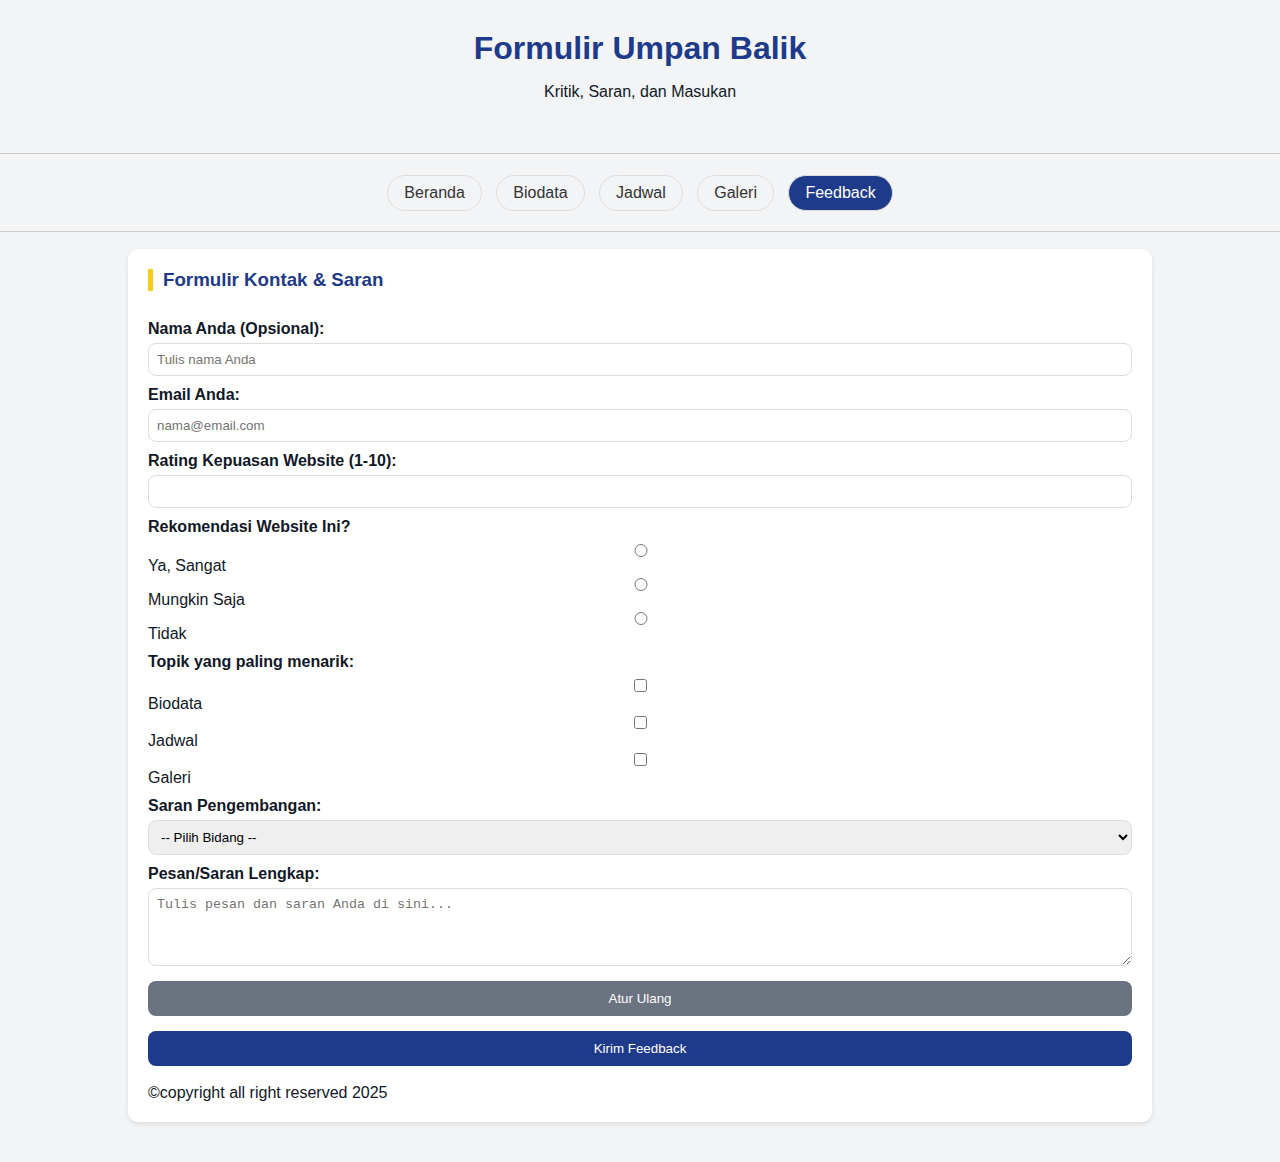
<file: feedback.html>
<!DOCTYPE html>
<html lang="id">
<head>
  <meta charset="UTF-8">
  <meta name="viewport" content="width=device-width, initial-scale=1.0">
  <title>Feedback - HSI Boarding School</title>
</head>
<body>
  <header>
    <h1>Formulir Umpan Balik</h1>
    <p>Kritik, Saran, dan Masukan</p>
  </header>
  <hr>
  <nav>
    <a href="index.html" >Beranda</a>
    <a href="biodata.html">Biodata</a>
    <a href="jadwal.html">Jadwal</a>
    <a href="galeri.html">Galeri</a>
    <a href="feedback.html"class="active">Feedback</a>
  </nav>
  <hr>
  <div class="container">
    <div class="card">
      <h3>Formulir Kontak & Saran</h3>
      <form>
        <label>Nama Anda (Opsional):</label>
        <input type="text" placeholder="Tulis nama Anda">

        <label>Email Anda:</label>
        <input type="email" placeholder="nama@email.com" required>

        <label>Rating Kepuasan Website (1-10):</label>
        <input type="number" min="1" max="10" required>

        <label>Rekomendasi Website Ini?</label>
        <input type="radio" name="rekom" value="ya"> Ya, Sangat
        <input type="radio" name="rekom" value="mungkin"> Mungkin Saja
        <input type="radio" name="rekom" value="tidak"> Tidak

        <label>Topik yang paling menarik:</label>
        <input type="checkbox"> Biodata
        <input type="checkbox"> Jadwal
        <input type="checkbox"> Galeri

        <label>Saran Pengembangan:</label>
        <select>
          <option>-- Pilih Bidang --</option>
          <option>Desain</option>
          <option>Konten</option>
          <option>Fitur</option>
        </select>

        <label>Pesan/Saran Lengkap:</label>
        <textarea rows="4" placeholder="Tulis pesan dan saran Anda di sini..."></textarea>

        <button type="reset" class="reset">Atur Ulang</button>
        <button type="submit" class="submit">Kirim Feedback</button>
        <br>
        <footer> &copy;copyright all right reserved 2025 </footer>
      </form>
    </div>
  </div>
  <link rel="stylesheet" href="style.css">
</body>
</html>
</file>
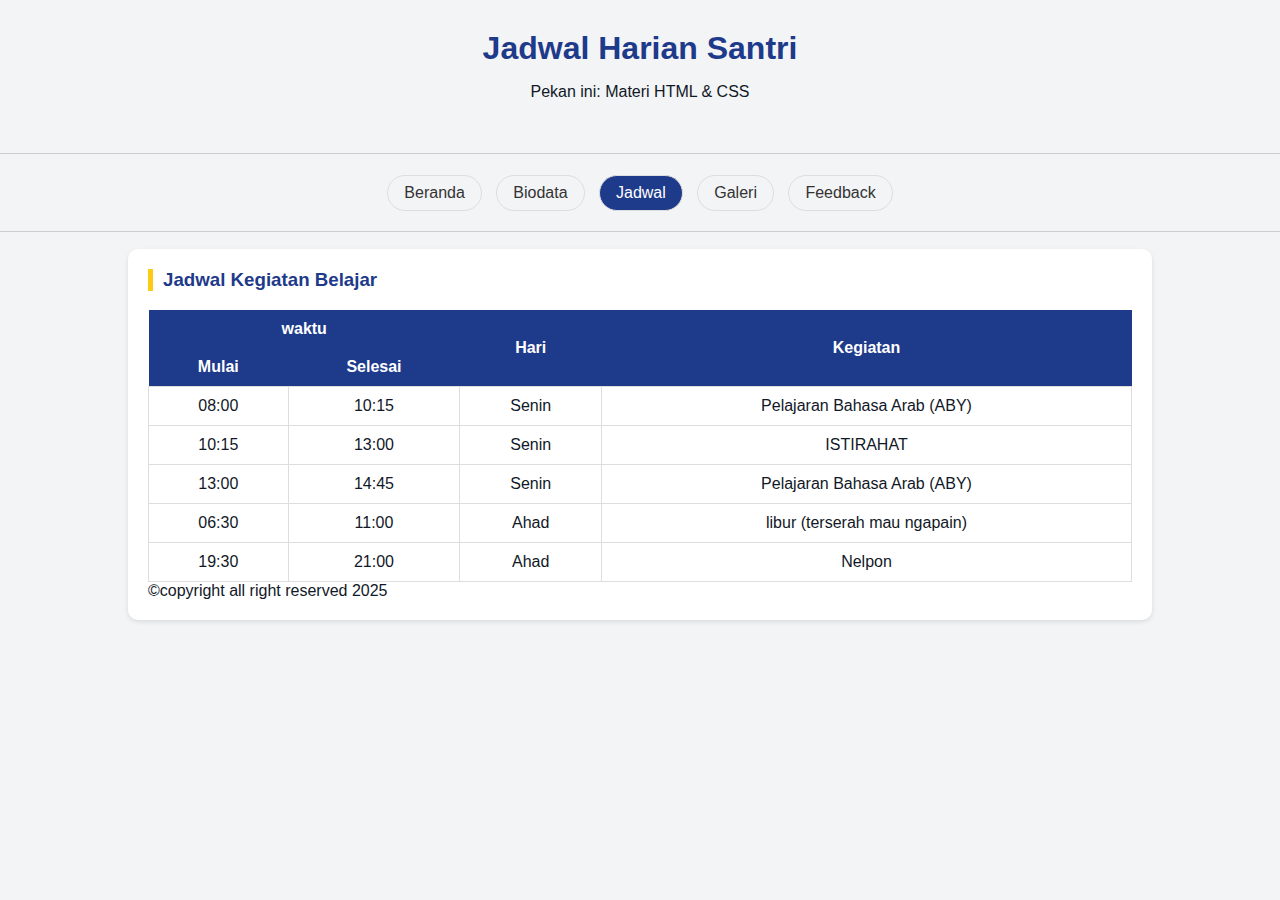
<file: jadwal.html>
<!DOCTYPE html>
<html lang="id">
<head>
  <meta charset="UTF-8">
  <meta name="viewport" content="width=device-width, initial-scale=1.0">
  <title>Jadwal - HSI Boarding School</title>
</head>
<body>
  <header>
    <h1>Jadwal Harian Santri</h1>
    <p>Pekan ini: Materi HTML & CSS</p>
  </header>
  <hr>
  <nav>
    <a href="index.html" >Beranda</a>
    <a href="biodata.html">Biodata</a>
    <a href="jadwal.html"class="active">Jadwal</a>
    <a href="galeri.html">Galeri</a>
    <a href="feedback.html">Feedback</a>
  </nav>
  <hr>
  <div class="container">
    <div class="card">
      <h3>Jadwal Kegiatan Belajar</h3>
      <table class="table">
        <tr>
          <th colspan="2">waktu</th>
          <th rowspan="2">Hari</th>
          <th rowspan="2">Kegiatan</th>
        </tr>
        <tr>
          <th>Mulai</th>
          <th>Selesai</th>
        </tr>
        <tr>
          <td>08:00</td><td>10:15</td><td>Senin</td><td>Pelajaran Bahasa Arab (ABY)</td>
        </tr>
        <tr>
          <td>10:15</td><td>13:00</td><td>Senin</td><td>ISTIRAHAT</td>
        </tr>
        <tr>
          <td>13:00</td><td>14:45</td><td>Senin</td><td>Pelajaran Bahasa Arab (ABY)</td>
        </tr>
        <tr>
          <td>06:30</td><td>11:00</td><td>Ahad</td><td>libur (terserah mau ngapain)</td>
        </tr>
        <tr>
          <td>19:30</td><td>21:00</td><td>Ahad</td><td>Nelpon</td>
        </tr>
      </table>
      <footer> &copy;copyright all right reserved 2025 </footer>
    </div>
  </div>
    <link rel="stylesheet" href="style.css">
</body>
</html>
</file>
<file: style.css>
body {
  font-family: "Segoe UI", Arial, sans-serif;
  background: #f3f4f6;
  margin: 0;
  padding: 0;
  color: #111827;
}

header {
  text-align: center;
  padding: 20px;
}

header img {
  height: 70px;
}

h1 {
  margin: 10px 0 5px;
  color: #1e3a8a;
}

h2 {
  color: #1e3a8a;
  margin-bottom: 10px;
}

nav {
  text-align: center;
  margin: 20px 0;
}

nav a {
  display: inline-block;
  margin: 0 5px;
  padding: 8px 16px;
  border: 1px solid #ddd;
  border-radius: 20px;
  text-decoration: none;
  color: #333;

}




nav a.active, nav a:hover {
  background: #1e3a8a;
  color: white;
}

.container {
  width: 80%;
  margin: auto;
  margin-bottom: 40px;
}

.card {
  background: white;
  padding: 20px;
  margin: 15px 0;
  border-radius: 10px;
  box-shadow: 0 2px 5px rgba(0,0,0,0.1);
}

.card h3 {
  margin-top: 0;
  color: #1e3a8a;
  border-left: 5px solid #facc15;
  padding-left: 10px;
}

.card img {
  border-radius: 50%;
  width: 120px;
  height: 120px;
  object-fit: cover;
}

.table {
  width: 100%;
  border-collapse: collapse;
  margin-top: 15px;
}

.table th {
  background: #1e3a8a;
  color: white;
  padding: 10px;
}

.table td {
  border: 1px solid #ddd;
  padding: 10px;
  text-align: center;
}

.gallery {
  display: grid;
  grid-template-columns: repeat(auto-fit, minmax(220px, 1fr));
  gap: 15px;
  margin-top: 15px;
}

.gallery img {
  width: 100%;
  border-radius: 10px;
}

form {
  display: flex;
  flex-direction: column;
}

form label {
  margin: 10px 0 5px;
  font-weight: bold;
}

form input, form select, form textarea {
  padding: 8px;
  border: 1px solid #ddd;
  border-radius: 8px;
}

form button {
  margin-top: 15px;
  padding: 10px;
  border: none;
  border-radius: 8px;
  cursor: pointer;
}

form .reset {
  background: #6b7280;
  color: white;
}

form .submit {
  background: #1e3a8a;
  color: white;
}

    hr {
      border: none;
      border-top: 1px solid #cccccc;
      height: 1px; 
      margin: 1em 0; 
    }



/* CSS */
.button-30 {
  align-items: center;
  appearance: none;
  background-color: #FCFCFD;
  border-radius: 4px;
  border-width: 0;
  box-shadow: rgba(45, 35, 66, 0.4) 0 2px 4px,rgba(45, 35, 66, 0.3) 0 7px 13px -3px,#D6D6E7 0 -3px 0 inset;
  box-sizing: border-box;
  color: #36395A;
  cursor: pointer;
  display: inline-flex;
  font-family: "JetBrains Mono",monospace;
  height: 48px;
  justify-content: center;
  line-height: 1;
  list-style: none;
  overflow: hidden;
  padding-left: 16px;
  padding-right: 16px;
  position: relative;
  text-align: left;
  text-decoration: none;
  transition: box-shadow .15s,transform .15s;
  user-select: none;
  -webkit-user-select: none;
  touch-action: manipulation;
  white-space: nowrap;
  will-change: box-shadow,transform;
  font-size: 18px;
}

.button-30:focus {
  box-shadow: #D6D6E7 0 0 0 1.5px inset, rgba(45, 35, 66, 0.4) 0 2px 4px, rgba(45, 35, 66, 0.3) 0 7px 13px -3px, #D6D6E7 0 -3px 0 inset;
}

.button-30:hover {
  box-shadow: rgba(45, 35, 66, 0.4) 0 4px 8px, rgba(45, 35, 66, 0.3) 0 7px 13px -3px, #D6D6E7 0 -3px 0 inset;
  transform: translateY(-2px);
}

.button-30:active {
  box-shadow: #D6D6E7 0 3px 7px inset;
  transform: translateY(2px);
}

.video-container {
  position: relative;
  padding-bottom: 56.25%; /* rasio 16:9 */
  height: 0;
  overflow: hidden;
  max-width: 100%;
  background: #000; /* opsional: warna latar belakang */
  border-radius: 10px; /* opsional: sudut melengkung */
  box-shadow: 0 4px 10px rgba(0, 0, 0, 0.3); /* opsional: bayangan */
}

.video-container iframe {
  position: absolute;
  top: 0;
  left: 0;
  width: 100%;
  height: 100%;
  border: 0;
}
</file>
